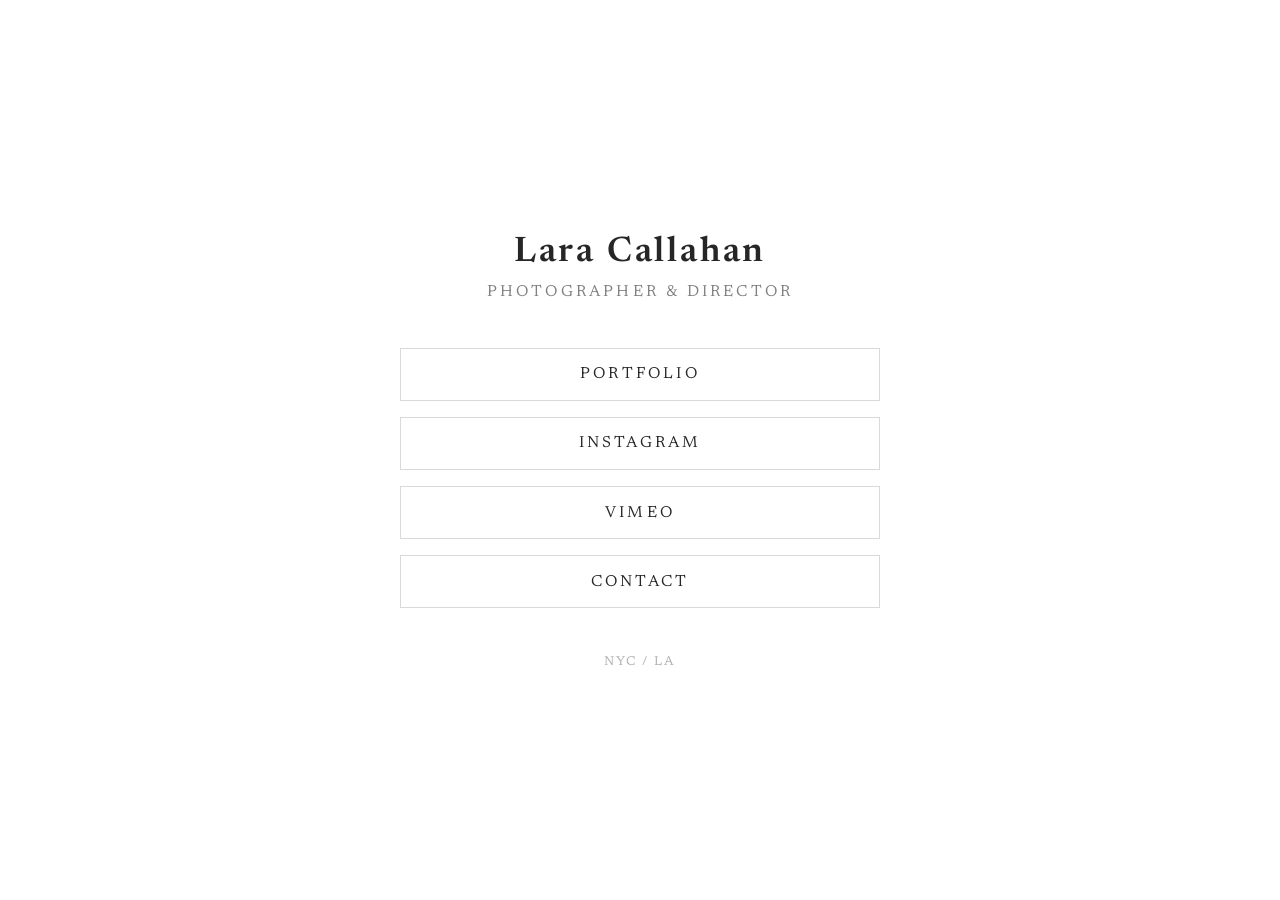
<file: index.html>
<!DOCTYPE html>
<html lang="en">
<head>
  <meta charset="UTF-8" />
  <meta name="viewport" content="width=device-width, initial-scale=1.0" />
  <title>Lara Callahan — Beauty, Fashion & Editorial Photographer | NYC & LA</title>
  <meta name="description" content="Lara Callahan is a photographer and director specializing in beauty, fashion, and celebrity editorial photography. Based in NYC and LA, working with leading beauty and fashion brands." />
  <meta name="keywords" content="beauty photographer NYC, fashion photographer Los Angeles, editorial photographer, beauty campaign photographer, cosmetics photographer, hair photographer, skincare photographer, celebrity editorial photographer, advertising photographer New York, commercial beauty photographer" />
  <meta property="og:title" content="Lara Callahan — Beauty & Fashion Photographer" />
  <meta property="og:description" content="Photographer and director specializing in beauty, fashion, and celebrity editorials. Based in NYC & LA." />
  <meta property="og:url" content="https://www.laracallahan.com" />
  <meta property="og:type" content="website" />
  <meta name="twitter:card" content="summary" />
  <meta name="twitter:title" content="Lara Callahan — Beauty & Fashion Photographer" />
  <meta name="twitter:description" content="Photographer and director specializing in beauty, fashion, and celebrity editorials. NYC & LA." />
  <link rel="preconnect" href="https://fonts.googleapis.com" />
  <link rel="preconnect" href="https://fonts.gstatic.com" crossorigin />
  <link href="https://fonts.googleapis.com/css2?family=Newsreader:wght@400;600&display=swap" rel="stylesheet" />
  <style>
    *, *::before, *::after {
      box-sizing: border-box;
      margin: 0;
      padding: 0;
    }

    body {
      background: #ffffff;
      color: rgba(0, 0, 0, 0.85);
      font-family: 'Newsreader', Georgia, serif;
      min-height: 100vh;
      display: flex;
      flex-direction: column;
      align-items: center;
      justify-content: center;
      padding: 3rem 1.5rem;
    }

    .container {
      width: 100%;
      max-width: 480px;
      display: flex;
      flex-direction: column;
      align-items: center;
      gap: 3rem;
    }

    .header {
      text-align: center;
    }

    .header h1 {
      font-size: 2.2rem;
      font-weight: 600;
      letter-spacing: 0.08em;
      line-height: 1.2;
      color: rgba(0, 0, 0, 0.85);
    }

    .header p {
      margin-top: 0.6rem;
      font-size: 1rem;
      letter-spacing: 0.2em;
      color: rgba(0, 0, 0, 0.5);
      font-weight: 400;
    }

    .links {
      display: flex;
      flex-direction: column;
      gap: 1rem;
      width: 100%;
    }

    .link-item {
      display: block;
      width: 100%;
      padding: 1.1rem 1.8rem;
      border: 1px solid rgba(0, 0, 0, 0.15);
      text-decoration: none;
      color: rgba(0, 0, 0, 0.85);
      font-family: 'Newsreader', Georgia, serif;
      font-size: 1rem;
      letter-spacing: 0.2em;
      text-align: center;
      transition: border-color 0.2s ease, color 0.2s ease;
    }

    .link-item:hover {
      border-color: #FF0000;
      color: #FF0000;
    }

    .footer {
      font-size: 0.8rem;
      letter-spacing: 0.15em;
      color: rgba(0, 0, 0, 0.3);
    }
  </style>
</head>
<body>
  <div class="container">
    <div class="header">
      <h1>Lara Callahan</h1>
      <p>PHOTOGRAPHER &amp; DIRECTOR</p>
    </div>

    <div class="links">
      <a class="link-item" href="https://www.laracallahan.com" target="_blank" rel="noopener">
        PORTFOLIO
      </a>
      <a class="link-item" href="https://www.instagram.com/laracallahan" target="_blank" rel="noopener">
        INSTAGRAM
      </a>
      <a class="link-item" href="https://vimeo.com/user21805080" target="_blank" rel="noopener">
        VIMEO
      </a>
      <a class="link-item" href="/contact.html">
        CONTACT
      </a>
    </div>

    <div class="footer">NYC / LA</div>
  </div>
</body>
</html>
</file>
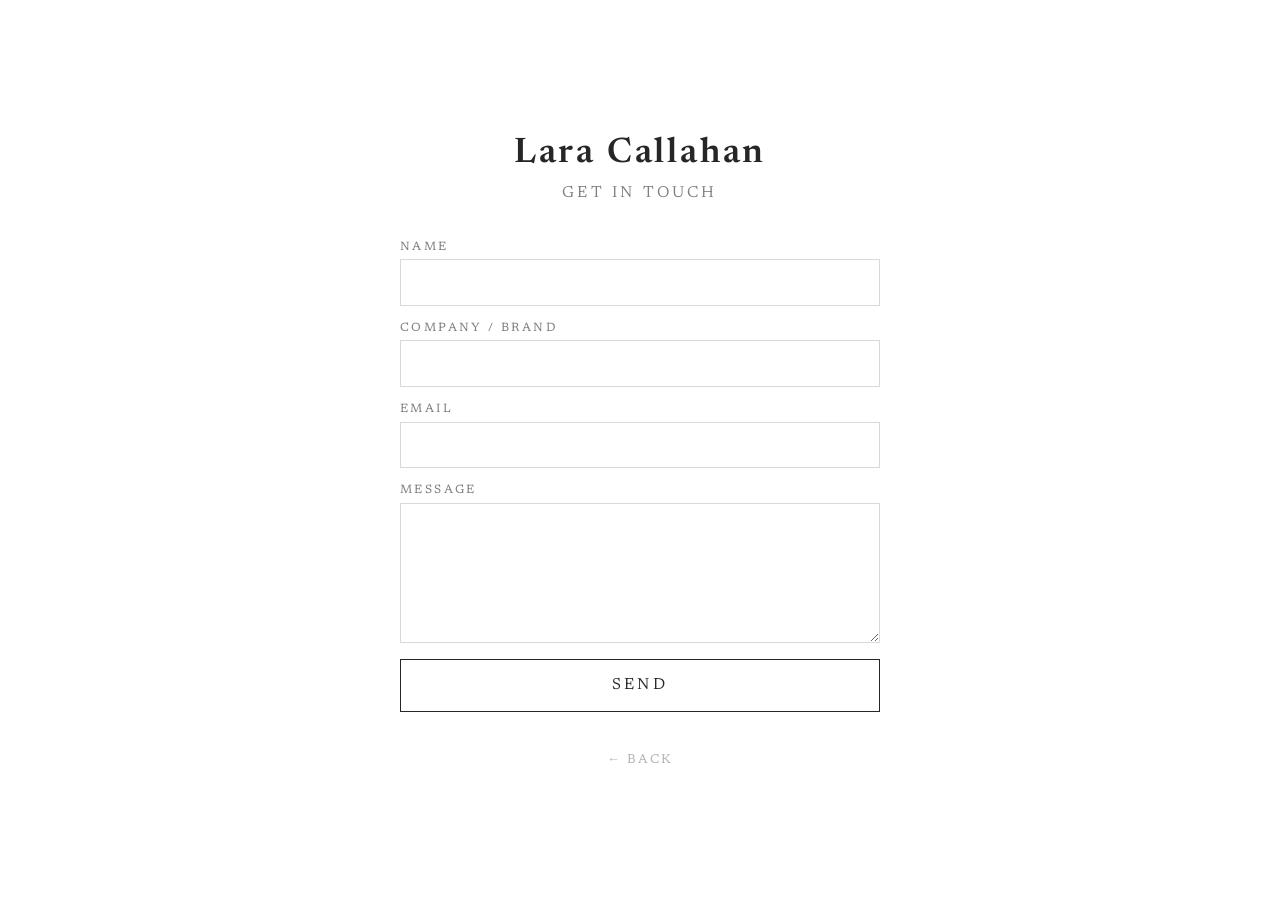
<file: contact.html>
<!DOCTYPE html>
<html lang="en">
<head>
  <meta charset="UTF-8" />
  <meta name="viewport" content="width=device-width, initial-scale=1.0" />
  <title>Contact — Lara Callahan</title>
  <meta name="description" content="Get in touch with Lara Callahan for beauty, fashion, and editorial photography bookings." />
  <link rel="preconnect" href="https://fonts.googleapis.com" />
  <link rel="preconnect" href="https://fonts.gstatic.com" crossorigin />
  <link href="https://fonts.googleapis.com/css2?family=Newsreader:wght@400;600&display=swap" rel="stylesheet" />
  <style>
    *, *::before, *::after {
      box-sizing: border-box;
      margin: 0;
      padding: 0;
    }

    body {
      background: #ffffff;
      color: rgba(0, 0, 0, 0.85);
      font-family: 'Newsreader', Georgia, serif;
      min-height: 100vh;
      display: flex;
      flex-direction: column;
      align-items: center;
      justify-content: center;
      padding: 3rem 1.5rem;
    }

    .container {
      width: 100%;
      max-width: 480px;
      display: flex;
      flex-direction: column;
      gap: 2.5rem;
    }

    .header {
      text-align: center;
    }

    .header h1 {
      font-size: 2.2rem;
      font-weight: 600;
      letter-spacing: 0.08em;
      line-height: 1.2;
      color: rgba(0, 0, 0, 0.85);
    }

    .header p {
      margin-top: 0.6rem;
      font-size: 1rem;
      letter-spacing: 0.2em;
      color: rgba(0, 0, 0, 0.5);
    }

    form {
      display: flex;
      flex-direction: column;
      gap: 1rem;
    }

    .field {
      display: flex;
      flex-direction: column;
      gap: 0.4rem;
    }

    label {
      font-size: 0.75rem;
      letter-spacing: 0.2em;
      color: rgba(0, 0, 0, 0.5);
    }

    input, textarea {
      width: 100%;
      padding: 0.9rem 1rem;
      border: 1px solid rgba(0, 0, 0, 0.15);
      background: #ffffff;
      font-family: 'Newsreader', Georgia, serif;
      font-size: 1rem;
      color: rgba(0, 0, 0, 0.85);
      outline: none;
      transition: border-color 0.2s ease;
      appearance: none;
      border-radius: 0;
    }

    input:focus, textarea:focus {
      border-color: #FF0000;
    }

    textarea {
      resize: vertical;
      min-height: 140px;
    }

    button {
      width: 100%;
      padding: 1.1rem 1.8rem;
      background: #ffffff;
      border: 1px solid rgba(0, 0, 0, 0.85);
      font-family: 'Newsreader', Georgia, serif;
      font-size: 1rem;
      letter-spacing: 0.2em;
      color: rgba(0, 0, 0, 0.85);
      cursor: pointer;
      transition: border-color 0.2s ease, color 0.2s ease;
    }

    button:hover {
      border-color: #FF0000;
      color: #FF0000;
    }

    .back {
      text-align: center;
      font-size: 0.8rem;
      letter-spacing: 0.15em;
      color: rgba(0, 0, 0, 0.3);
      text-decoration: none;
      transition: color 0.2s ease;
    }

    .back:hover {
      color: #FF0000;
    }

    .success {
      display: none;
      text-align: center;
      font-size: 1rem;
      letter-spacing: 0.1em;
      color: rgba(0, 0, 0, 0.6);
      line-height: 1.8;
    }
  </style>
</head>
<body>
  <div class="container">
    <div class="header">
      <h1>Lara Callahan</h1>
      <p>GET IN TOUCH</p>
    </div>

    <form id="contact-form" action="https://formspree.io/f/mjgaroqr" method="POST">
      <div class="field">
        <label for="name">NAME</label>
        <input type="text" id="name" name="name" required />
      </div>
      <div class="field">
        <label for="company">COMPANY / BRAND</label>
        <input type="text" id="company" name="company" />
      </div>
      <div class="field">
        <label for="email">EMAIL</label>
        <input type="email" id="email" name="email" required />
      </div>
      <div class="field">
        <label for="message">MESSAGE</label>
        <textarea id="message" name="message" required></textarea>
      </div>
      <button type="submit">SEND</button>
    </form>

    <p class="success" id="success-msg">
      Thank you.<br />I'll be in touch shortly.
    </p>

    <a class="back" href="/">← BACK</a>
  </div>

  <script>
    const form = document.getElementById('contact-form');
    const success = document.getElementById('success-msg');
    form.addEventListener('submit', async (e) => {
      e.preventDefault();
      const data = new FormData(form);
      const res = await fetch(form.action, {
        method: 'POST',
        body: data,
        headers: { 'Accept': 'application/json' }
      });
      if (res.ok) {
        form.style.display = 'none';
        success.style.display = 'block';
      }
    });
  </script>
</body>
</html>
</file>
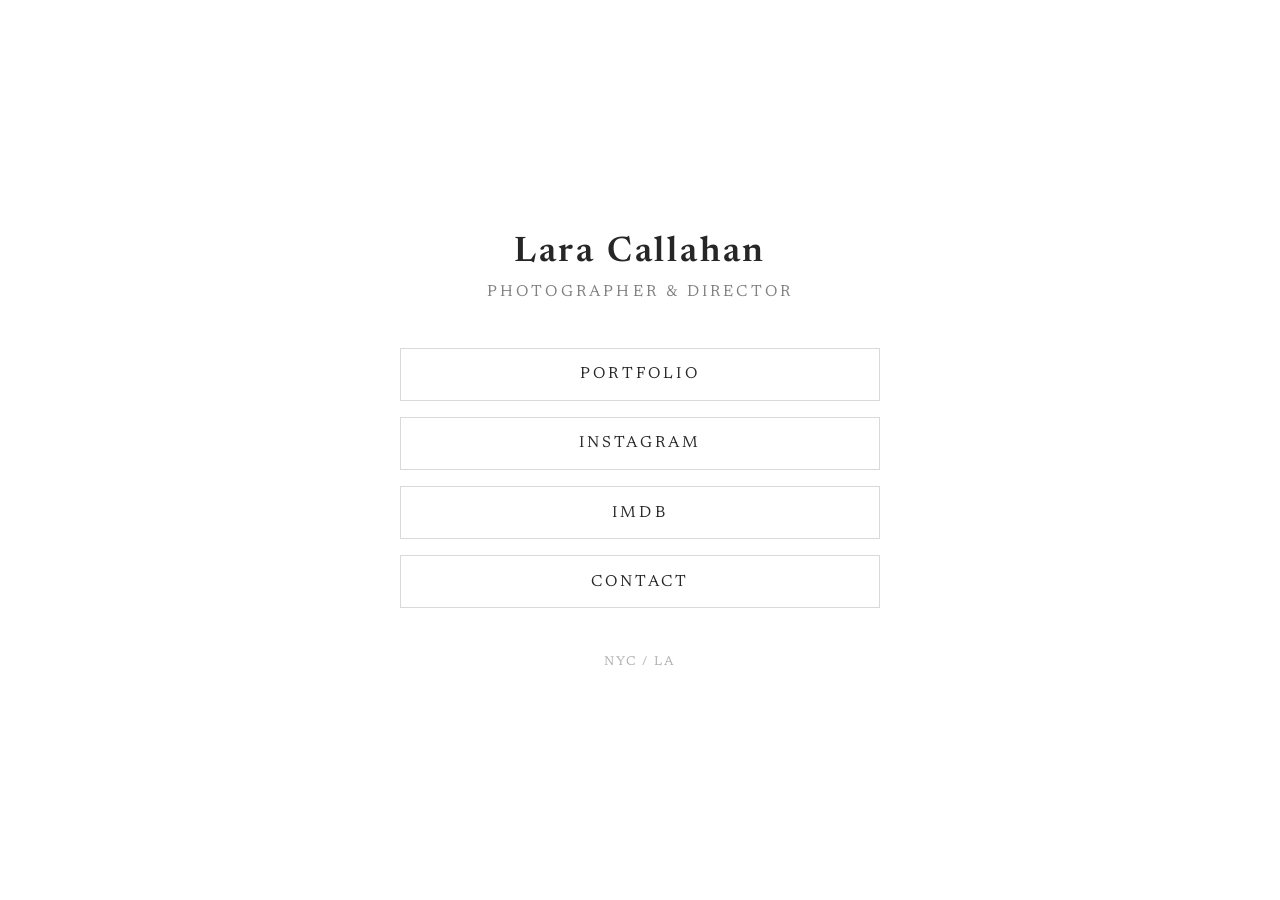
<file: links.html>
<!DOCTYPE html>
<html lang="en">
<head>
  <meta charset="UTF-8" />
  <meta name="viewport" content="width=device-width, initial-scale=1.0" />
  <title>Lara Callahan</title>
  <meta name="description" content="Lara Callahan — Photographer & Director, NYC/LA" />
  <link rel="preconnect" href="https://fonts.googleapis.com" />
  <link rel="preconnect" href="https://fonts.gstatic.com" crossorigin />
  <link href="https://fonts.googleapis.com/css2?family=Newsreader:wght@400;600&display=swap" rel="stylesheet" />
  <style>
    *, *::before, *::after {
      box-sizing: border-box;
      margin: 0;
      padding: 0;
    }

    body {
      background: #ffffff;
      color: rgba(0, 0, 0, 0.85);
      font-family: 'Newsreader', Georgia, serif;
      min-height: 100vh;
      display: flex;
      flex-direction: column;
      align-items: center;
      justify-content: center;
      padding: 3rem 1.5rem;
    }

    .container {
      width: 100%;
      max-width: 480px;
      display: flex;
      flex-direction: column;
      align-items: center;
      gap: 3rem;
    }

    .header {
      text-align: center;
    }

    .header h1 {
      font-size: 2.2rem;
      font-weight: 600;
      letter-spacing: 0.08em;
      line-height: 1.2;
      color: rgba(0, 0, 0, 0.85);
    }

    .header p {
      margin-top: 0.6rem;
      font-size: 1rem;
      letter-spacing: 0.2em;
      color: rgba(0, 0, 0, 0.5);
      font-weight: 400;
    }

    .links {
      display: flex;
      flex-direction: column;
      gap: 1rem;
      width: 100%;
    }

    .link-item {
      display: block;
      width: 100%;
      padding: 1.1rem 1.8rem;
      border: 1px solid rgba(0, 0, 0, 0.15);
      text-decoration: none;
      color: rgba(0, 0, 0, 0.85);
      font-family: 'Newsreader', Georgia, serif;
      font-size: 1rem;
      letter-spacing: 0.2em;
      text-align: center;
      transition: border-color 0.2s ease, color 0.2s ease;
    }

    .link-item:hover {
      border-color: #FF0000;
      color: #FF0000;
    }

    .footer {
      font-size: 0.8rem;
      letter-spacing: 0.15em;
      color: rgba(0, 0, 0, 0.3);
    }
  </style>
</head>
<body>
  <div class="container">
    <div class="header">
      <h1>Lara Callahan</h1>
      <p>PHOTOGRAPHER &amp; DIRECTOR</p>
    </div>

    <div class="links">
      <a class="link-item" href="https://www.laracallahan.com" target="_blank" rel="noopener">
        PORTFOLIO
      </a>
      <a class="link-item" href="https://www.instagram.com/laracallahan" target="_blank" rel="noopener">
        INSTAGRAM
      </a>
      <a class="link-item" href="https://www.imdb.com/name/laracallahan" target="_blank" rel="noopener">
        IMDB
      </a>
      <a class="link-item" href="mailto:lara@laracallahan.com" target="_blank" rel="noopener">
        CONTACT
      </a>
    </div>

    <div class="footer">NYC / LA</div>
  </div>
</body>
</html>
</file>
